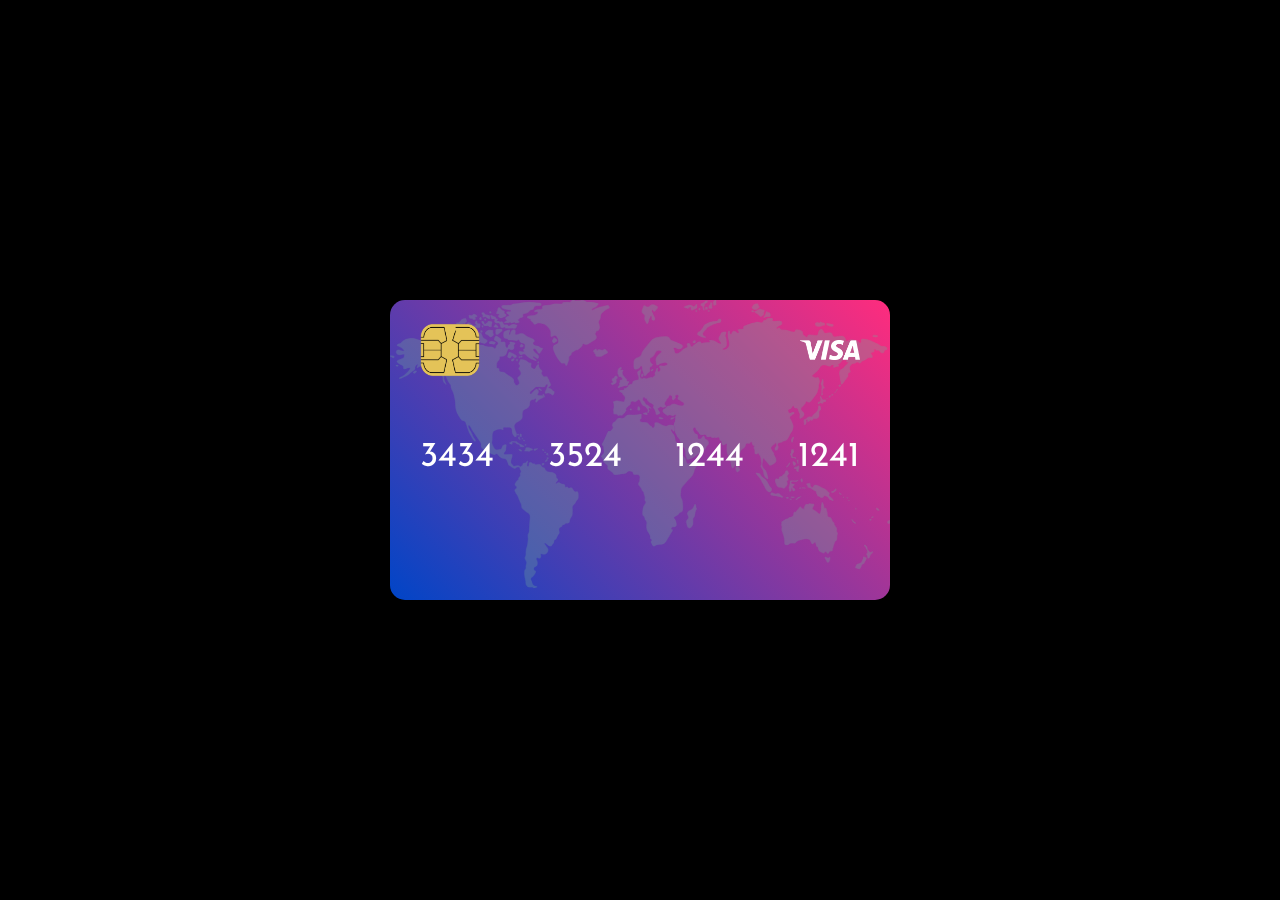
<file: Credit/Index.html>
<!DOCTYPE html>
<html>
<head>
    <meta name="viewport" content="width=device-width, initial-scale=1.0">
    <title>Virtual Credit Card design - Tutorial</title>
    <link rel="stylesheet" href="Credit.Style.css">
</head>
<body>
   <div class="container">
       <div class="card">
           <div class="card-inner">
               <div class="front">
                   <img src="Images/map.png" class="map-img">
                   <div class="row">
                    <img src="Images/chip.png" width="60px">
                    <img src="Images/visa.png" width="60px">
                   </div>
                   <div class="row card-no">
                       <p>3434
                       </p>
                       <p>3524</p>
                       <p>1244</p>
                       <p>1241</p>
                   </div>
               </div>
           </div>
       </div>
   </div>

  
</body>
</html>
</file>
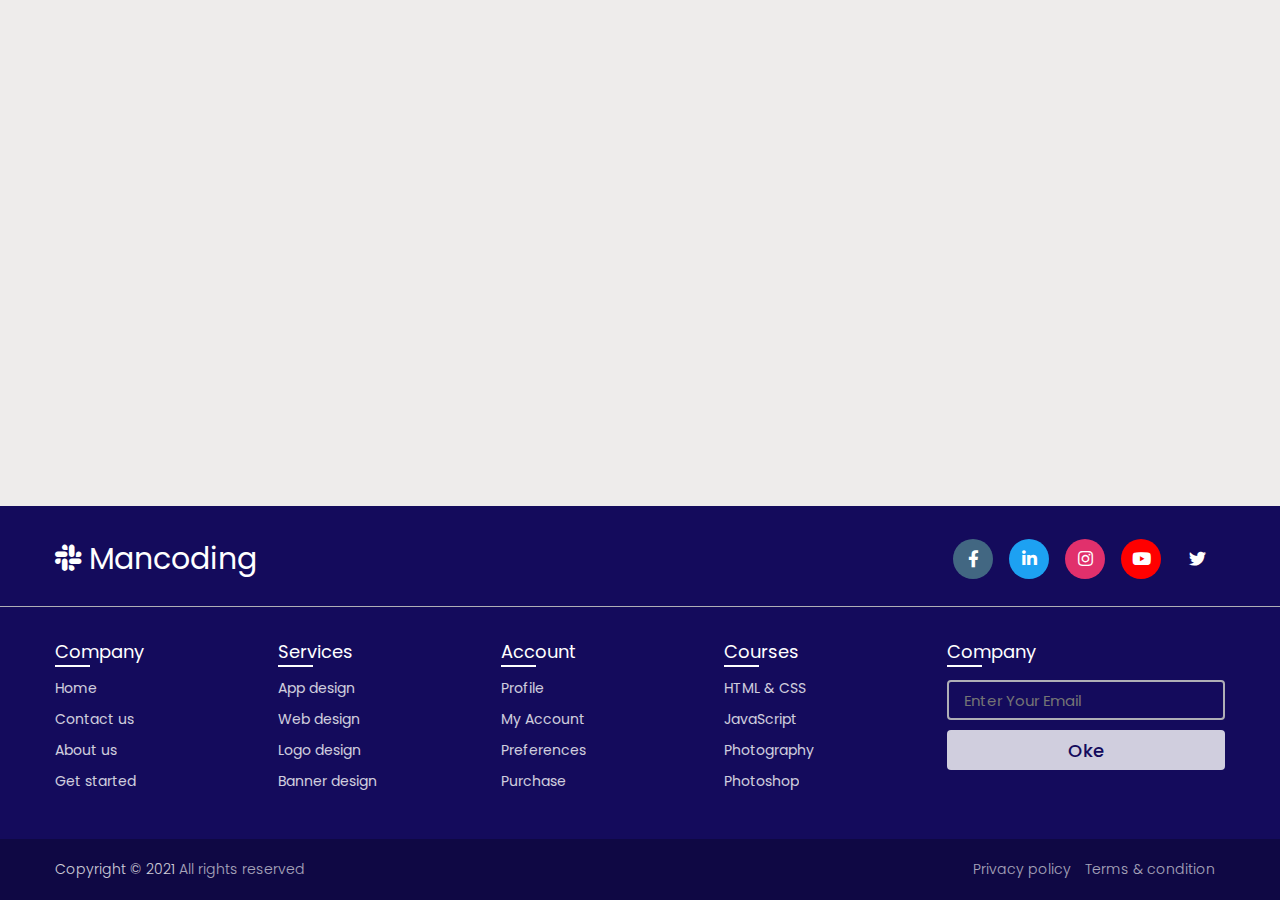
<file: Footer/index.html>
<!DOCTYPE html>
<html lang="en" dir="itr">
    <head>
        <meta charset="utf-8">
        <title>Responsive footer | CodingLab</title>
        <link rel="stylesheet" href="Style.css">
        <link rel="stylesheet" href="https://cdnjs.cloudflare.com/ajax/libs/font-awesome/5.15.2/css/all.min.css"/>
        <meta name="viewport" content="width=device-width, initial-scale=10">
    </head>
<body>
    <footer>
        <div class="content">
            <div class="top">
                <div class="logo-details">
                    <i class="fab fa-slack"></i> 
                    <span class="logo_name">Mancoding</span>
                </div>
                <div class="media-icons">
                    <a href="#"><i class="fab fa-facebook-f"></i></a>
                    <a href="#"><i class="fab fa-linkedin-in"></i></a>
                    <a href="#"><i class="fab fa-instagram"></i></a>
                    <a href="#"><i class="fab fa-youtube"></i></a>
                    <a href="#"><i class="fab fa-twitter"></i></a>
                </div>
            </div>
            <div class="link-boxes">
                <ul class="box">
                    <li class="link_name">Company</li>
                    <li><a href="#">Home</a></li>
                    <li><a href="#">Contact us</a></li>
                    <li><a href="#">About us</a></li>
                    <li><a href="#">Get started</a></li>
                </ul>
                <ul class="box">
                    <li class="link_name">Services</li>
                    <li><a href="#">App design</a></li>
                    <li><a href="#">Web design</a></li>
                    <li><a href="#">Logo design</a></li>
                    <li><a href="#">Banner design</a></li>
                </ul>
                <ul class="box">
                    <li class="link_name">Account</li>
                    <li><a href="#">Profile</a></li>
                    <li><a href="#">My Account</a></li>
                    <li><a href="#">Preferences</a></li>
                    <li><a href="#">Purchase</a></li>
                </ul>
                <ul class="box">
                    <li class="link_name">Courses</li>
                    <li><a href="#">HTML & CSS</a></li>
                    <li><a href="#">JavaScript</a></li>
                    <li><a href="#">Photography</a></li>
                    <li><a href="#">Photoshop</a></li>
                </ul>
                <ul class="box input-box">
                    <li class="link_name">Company</li>
                    <li><input type="text" placeholder="Enter Your Email"></li>
                    <li><input type="button" value="Oke"></li>
                </ul>
            </div>
        </div>
        <div class="bottom-details">
            <div class="bottom-text">
                <span class="coppyright_text">Copyright &#169; 2021 <a href="#">All rights reserved</a></span>
            <span class="policy_terms">
            <a href="#">Privacy policy</a>
            <a href="#">Terms & condition</a>
            </span>
            </div>
        </div>
    </footer>
</body>
    </html>
</file>
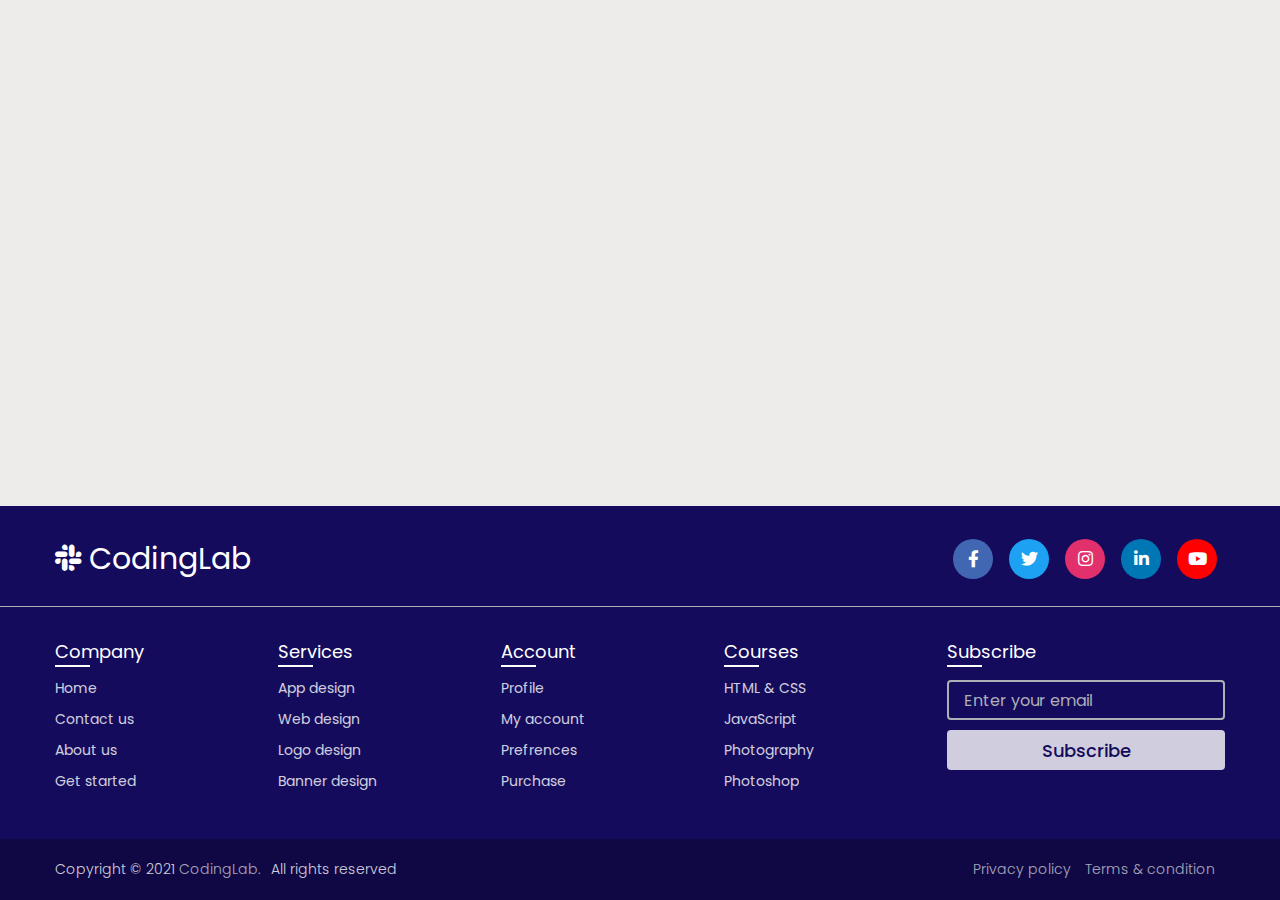
<file: original/index.html>
<!DOCTYPE html>
<!-- Created By CodingLab - www.codinglabweb.com -->
<html lang="en" dir="ltr">
  <head>
    <meta charset="UTF-8">
    <!--<title> Responsive Footer | CodingLab </title>-->
    <link rel="stylesheet" href="style.css">
    <!-- Fontawesome CDN Link -->
    <link rel="stylesheet" href="https://cdnjs.cloudflare.com/ajax/libs/font-awesome/5.15.2/css/all.min.css"/>
     <meta name="viewport" content="width=device-width, initial-scale=1.0">
   </head>
<body>
  <footer>
    <div class="content">
      <div class="top">
        <div class="logo-details">
          <i class="fab fa-slack"></i>
          <span class="logo_name">CodingLab</span>
        </div>
        <div class="media-icons">
          <a href="#"><i class="fab fa-facebook-f"></i></a>
          <a href="#"><i class="fab fa-twitter"></i></a>
          <a href="#"><i class="fab fa-instagram"></i></a>
          <a href="#"><i class="fab fa-linkedin-in"></i></a>
          <a href="#"><i class="fab fa-youtube"></i></a>
        </div>
      </div>
      <div class="link-boxes">
        <ul class="box">
          <li class="link_name">Company</li>
          <li><a href="#">Home</a></li>
          <li><a href="#">Contact us</a></li>
          <li><a href="#">About us</a></li>
          <li><a href="#">Get started</a></li>
        </ul>
        <ul class="box">
          <li class="link_name">Services</li>
          <li><a href="#">App design</a></li>
          <li><a href="#">Web design</a></li>
          <li><a href="#">Logo design</a></li>
          <li><a href="#">Banner design</a></li>
        </ul>
        <ul class="box">
          <li class="link_name">Account</li>
          <li><a href="#">Profile</a></li>
          <li><a href="#">My account</a></li>
          <li><a href="#">Prefrences</a></li>
          <li><a href="#">Purchase</a></li>
        </ul>
        <ul class="box">
          <li class="link_name">Courses</li>
          <li><a href="#">HTML & CSS</a></li>
          <li><a href="#">JavaScript</a></li>
          <li><a href="#">Photography</a></li>
          <li><a href="#">Photoshop</a></li>
        </ul>
        <ul class="box input-box">
          <li class="link_name">Subscribe</li>
          <li><input type="text" placeholder="Enter your email"></li>
          <li><input type="button" value="Subscribe"></li>
        </ul>
      </div>
    </div>
    <div class="bottom-details">
      <div class="bottom_text">
        <span class="copyright_text">Copyright © 2021 <a href="#">CodingLab.</a>All rights reserved</span>
        <span class="policy_terms">
          <a href="#">Privacy policy</a>
          <a href="#">Terms & condition</a>
        </span>
      </div>
    </div>
  </footer>

</body>
</html>
</file>
<file: Credit/Credit.Style.css>
@import url('https://fonts.googleapis.com/css2?family=Josefin+Sans:wght@100&display=swap');

*{
    margin: 0;
    padding: 0;
    box-sizing: border-box;
    font-family: 'Josefin Sans', sans-serif;
}
.container
{
    min-height: 100vh;
    width: 100%;
    background: #000;
    display: flex;
    align-items: center;
    justify-content: center;
}
.card
{
    width: 500px;
    height: 300px;
    color: #fff;
    cursor: pointer;
    perspective: 1000px;
}
.card-inner
{
    width: 100%;
    height: 100%;
    position: relative;
    transition: transform 1s;
    transform-style: preserve-3d;
}
.front, .back
{
    width: 100%;
    height: 100%;
    background-image: linear-gradient(45deg, #0045c7, #ff2c7d);
    position: absolute;
    top: 0;
    left: 0;
    padding: 20px 30px;
    border-radius: 15px;
    overflow: hidden;
    z-index: 1;
    backface-visibility: hidden;
}
.row
{
    display: flex;
    align-items: center;
    justify-content: space-between;
    
}
.map-img
{
    width: 100%;
    position: absolute;
    top: 0;
    left: 0;
    opacity: 0.3;
    z-index: -1;
}
.card-no
{
    font-size: 35px;
    margin-top: 60px;

}
.card-holder
{
    font-size: 12px;
    margin-top: 40px;
}
.name
{
   font-size: 22px;
   margin-top: 20px; 
}
.bar
{background: #222;
margin-left: -30px;
margin-right: -30px;
height: 60px;
margin-top: 10px;
}
.card-cvv
{
    margin-top: 20px;
}
.card-cvv div
{
    flex: 1;
}
.card-cvv img
{
    width: 100%;
    display: block;
    line-height: 0;
}
.card-cvv p
{
    background: #fff;
    color: #000;
    font-size: 22px;
    padding: 10px 20px;

}
.card-text
{
    margin-top: 30px;
    font-size: 14px;
}
.signature
{
    margin-top: 30px;
}
.back
{
    transform: rotateY(180deg);
}
.card:hover .card-inner
{
    transform: rotateY(-180deg);
}
</file>
<file: Footer/Style.css>
@import url('https://fonts.googleapis.com/css2?family=Poppins:wght@200;300;400;500;600;700&display=swap');
*{
    margin: 0;
    padding: 0;
    box-sizing: border-box;
    font-family: "Poppins" , sans-serif;
}
body{
    min-height: 100vh;
    width: 100%;
    background: #EEECEB;
}
footer{
    position: fixed;
    background: #140b5C;
    width: 100%;
    bottom: 0;
    left: 0;
}
footer::before{
    content: '';
    position: absolute;
    left: 0;
    top: 100px;
    height: 1px;
    width: 100%;
    background: #AFAFB6;
}
footer .content{
    max-width: 1250px;
    margin: auto;
    padding: 30px 40px 40px 40px;
}
footer .content .top{
    display: flex;
    align-items: center;
    justify-content: space-between;
    margin-bottom: 50px;
}

.content .top .logo-details{
    color: #fff;
    font-size: 30px;
}
.content .top .media-icons {
    display: flex;
}
.content .top .media-icons a{
    height: 40px;
    width: 40px;
    margin: 0 8px;
    border-radius: 50%;
    text-align: center;
    line-height: 40px;
    color: #fff;
    font-size: 17px;
    text-decoration: none;
}
.top .media-icons a:nth-child(1){
    background: #426782;
}
.top .media-icons a:nth-child(1):hover{
    color: #426782;
    background: #fff;
}
.top .media-icons a:nth-child(2){
    background: #1DA1F2;

}
.top .media-icons a:nth-child(2):hover{
    color: #1DA1F2;
    background: #fff;

}
.top .media-icons a:nth-child(3){
    background: #E1306c;

}
.top .media-icons a:nth-child(3):hover{
    color: #E1306c;
    background: #fff;
}
.top .media-icons a:nth-child(4){
    background: #0077b5;

}
.top .media-icons a:nth-child(5):hover{
    color: #0077b5;
    background: #fff;

}
.top .media-icons a:nth-child(4){
    background: #ff0000;

}
.top .media-icons a:nth-child(5):hover{
    color: #ff0000;
    background: #fff;
}
footer .content .link-boxes
{
    width: 100%;
    display: flex;
    justify-content: space-between;
}
footer .content .link-boxes .box
{
    
    width: calc(100%/5 - 10px);
}
.content .link-boxes .box .link_name{
    color: #fff;
    font-size: 18px;
    font-weight: 400;
    margin-bottom: 10px;
    position: relative;
}
.content .link-boxes .box .link_name::before{
    content: '';
    position: absolute;
    left: 0;
    bottom: -2px;
    height: 2px;
    width: 35px;
    background: #fff;
}
.content .link-boxes .box li{
    margin: 6px 0;
    list-style: none;
}
.content .link-boxes .box li a{
    color: #fff;
    font-size: 14px;
    font-weight: 400;
    text-decoration: none;
    opacity: 0.8;
    transition: all 0.4s ease
}
.content .link-boxes .box li a:hover{
    opacity: 1;
    text-decoration: underline;
}
.content .link-boxes .input-box{
    margin-right: 55px;
}
.link-boxes .input-box input{
    height: 40px;
    width: calc(100% + 55px);
    outline: none;
    border: 2px solid #AFAFB6;
    background: #140B5C;
    border-radius: 4px;
    padding: 0 15px;
    font-size: 15px;
    color: #fff;
    margin-top: 5px;
}
.link-boxes .input-box .input-box input::placeholder{
    color: #AFAFB6;
    font-size: 16px;
}
.link-boxes .input-box input[type="button"]{
    background: #fff;
    color: #140b5c;
    border: none;
    font-size: 18px;
    font-weight: 500;
    margin: 4px 0;
    opacity: 0.8;
    cursor: pointer;
    transition: all 0.4s ease;
}
.input-box input[type="button"]:hover{
    opacity: 1;
}
footer .bottom-details{
    width: 100%;
    background: #0F0844 ;
}
footer .bottom-details .bottom-text{
    max-width: 1250px;
    margin: auto;
    padding: 20px 40px;
    display: flex;
    justify-content: space-between;
}
.bottom-details .bottom-text span,
.bottom-details .bottom-text a{
    font-size: 14px;
    font-weight: 300;
    color: #fff;
    opacity:0.8;
    text-decoration: none;
}
.bottom-details .bottom-text a:hover{
    opacity: 1;
    text-decoration: underline;
}
.bottom-details .bottom-text a{
    margin-right: 10px;
}
@media (max-width:900px){
    footer .content .link-boxes{
        flex-wrap: wrap;
    }
    .content .link-boxes .input-box{
        width: 40%;
        margin-top: 10px;
    }
}
@media (max-width:700px){
    footer{
        position: relative;
    }
    .content .top .logo-details{
        font-size: 26px;
    }
    .content .top .media-icons a{
        height: 35px;
        width: 35px;
        font-size: 14px;
        line-height: 35px;
    }
    footer .content .link-boxes .box
{   
    width: calc(100%/3 - 10px);
}
footer .content .link-boxes .input-box{
    width: 60%;
}
.bottom-details .bottom-text span,
.bottom-details .bottom-text a{
    font-size: 12px;
}
}
@media (max-width:520px){
    footer::before{
        left: 145px;
    }
    footer .content .top{
        flex-direction: column;
    }
    footer .content .link-boxes .box
{   
    width: calc(100%/2 - 10px);
}
    .content .top .media-icons{
        margin-top: 16px;
    }
    footer .content .link-boxes .input-box{
        width: 100%;}
}
</file>
<file: original/style.css>
@import url('https://fonts.googleapis.com/css2?family=Poppins:wght@200;300;400;500;600;700&display=swap');
*{
  margin: 0;
  padding: 0;
  box-sizing: border-box;
  font-family: "Poppins" , sans-serif;
}
body{
  min-height: 100vh;
  width: 100%;
  background: #EEECEB;
}
footer{
  position: fixed;
  background: #140B5C;
  width: 100%;
  bottom: 0;
  left: 0;
}
footer::before{
  content: '';
  position: absolute;
  left: 0;
  top: 100px;
  height: 1px;
  width: 100%;
  background: #AFAFB6;
}
footer .content{
  max-width: 1250px;
  margin: auto;
  padding: 30px 40px 40px 40px;
}
footer .content .top{
  display: flex;
  align-items: center;
  justify-content: space-between;
  margin-bottom: 50px;
}
.content .top .logo-details{
  color: #fff;
  font-size: 30px;
}
.content .top .media-icons{
  display: flex;
}
.content .top .media-icons a{
  height: 40px;
  width: 40px;
  margin: 0 8px;
  border-radius: 50%;
  text-align: center;
  line-height: 40px;
  color: #fff;
  font-size: 17px;
  text-decoration: none;
  transition: all 0.4s ease;
}
.top .media-icons a:nth-child(1){
  background: #4267B2;
}
.top .media-icons a:nth-child(1):hover{
  color: #4267B2;
  background: #fff;
}
.top .media-icons a:nth-child(2){
  background: #1DA1F2;
}
.top .media-icons a:nth-child(2):hover{
  color: #1DA1F2;
  background: #fff;
}
.top .media-icons a:nth-child(3){
  background: #E1306C;
}
.top .media-icons a:nth-child(3):hover{
  color: #E1306C;
  background: #fff;
}
.top .media-icons a:nth-child(4){
  background: #0077B5;
}
.top .media-icons a:nth-child(4):hover{
  color: #0077B5;
  background: #fff;
}
.top .media-icons a:nth-child(5){
  background: #FF0000;
}
.top .media-icons a:nth-child(5):hover{
  color: #FF0000;
  background: #fff;
}
footer .content .link-boxes{
  width: 100%;
  display: flex;
  justify-content: space-between;
}
footer .content .link-boxes .box{
  width: calc(100% / 5 - 10px);
}
.content .link-boxes .box .link_name{
  color: #fff;
  font-size: 18px;
  font-weight: 400;
  margin-bottom: 10px;
  position: relative;
}
.link-boxes .box .link_name::before{
  content: '';
  position: absolute;
  left: 0;
  bottom: -2px;
  height: 2px;
  width: 35px;
  background: #fff;
}
.content .link-boxes .box li{
  margin: 6px 0;
  list-style: none;
}
.content .link-boxes .box li a{
  color: #fff;
  font-size: 14px;
  font-weight: 400;
  text-decoration: none;
  opacity: 0.8;
  transition: all 0.4s ease
}
.content .link-boxes .box li a:hover{
  opacity: 1;
  text-decoration: underline;
}
.content .link-boxes .input-box{
  margin-right: 55px;
}
.link-boxes .input-box input{
  height: 40px;
  width: calc(100% + 55px);
  outline: none;
  border: 2px solid #AFAFB6;
  background: #140B5C;
  border-radius: 4px;
  padding: 0 15px;
  font-size: 15px;
  color: #fff;
  margin-top: 5px;
}
.link-boxes .input-box input::placeholder{
  color: #AFAFB6;
  font-size: 16px;
}
.link-boxes .input-box input[type="button"]{
  background: #fff;
  color: #140B5C;
  border: none;
  font-size: 18px;
  font-weight: 500;
  margin: 4px 0;
  opacity: 0.8;
  cursor: pointer;
  transition: all 0.4s ease;
}
.input-box input[type="button"]:hover{
  opacity: 1;
}
footer .bottom-details{
  width: 100%;
  background: #0F0844;
}
footer .bottom-details .bottom_text{
  max-width: 1250px;
  margin: auto;
  padding: 20px 40px;
  display: flex;
  justify-content: space-between;
}
.bottom-details .bottom_text span,
.bottom-details .bottom_text a{
  font-size: 14px;
  font-weight: 300;
  color: #fff;
  opacity: 0.8;
  text-decoration: none;
}
.bottom-details .bottom_text a:hover{
  opacity: 1;
  text-decoration: underline;
}
.bottom-details .bottom_text a{
  margin-right: 10px;
}
@media (max-width: 900px) {
  footer .content .link-boxes{
    flex-wrap: wrap;
  }
  footer .content .link-boxes .input-box{
    width: 40%;
    margin-top: 10px;
  }
}
@media (max-width: 700px){
  footer{
    position: relative;
  }
  .content .top .logo-details{
    font-size: 26px;
  }
  .content .top .media-icons a{
    height: 35px;
    width: 35px;
    font-size: 14px;
    line-height: 35px;
  }
  footer .content .link-boxes .box{
    width: calc(100% / 3 - 10px);
  }
  footer .content .link-boxes .input-box{
    width: 60%;
  }
  .bottom-details .bottom_text span,
  .bottom-details .bottom_text a{
    font-size: 12px;
  }
}
@media (max-width: 520px){
  footer::before{
    top: 145px;
  }
  footer .content .top{
    flex-direction: column;
  }
  .content .top .media-icons{
    margin-top: 16px;
  }
  footer .content .link-boxes .box{
    width: calc(100% / 2 - 10px);
  }
  footer .content .link-boxes .input-box{
    width: 100%;
  }
}
</file>
